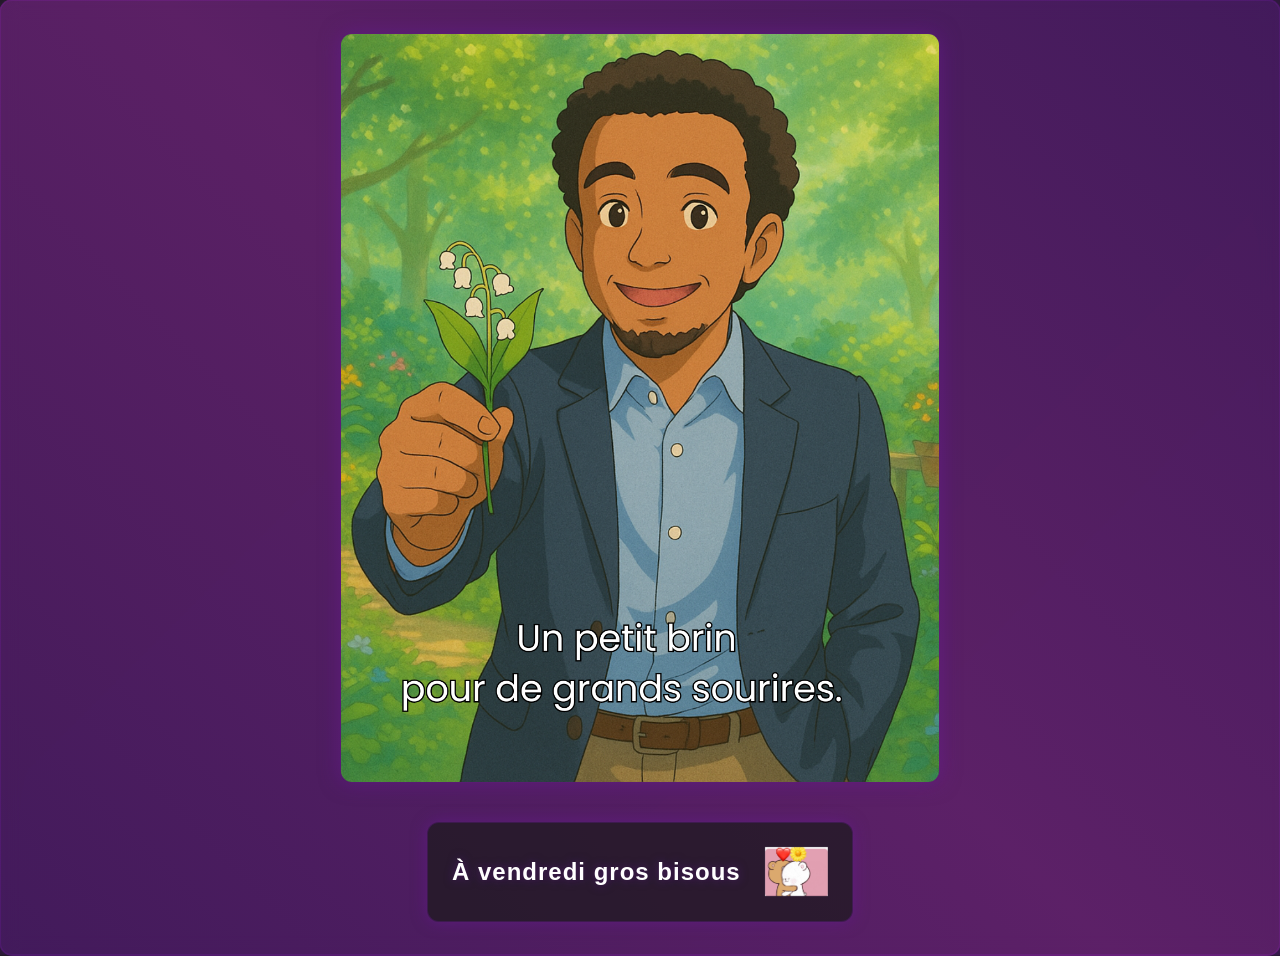
<file: page_cachee.html>
<!DOCTYPE html>
<html lang="fr">
<head>
    <meta charset="UTF-8">
    <meta name="viewport" content="width=device-width, initial-scale=1.0">
    <title>Page Secrète</title>
    <link rel="stylesheet" href="style.css">
</head>
<body>
    <div class="secret-content">
        <div class="container">
            <div class="image-container">
                <img src="images/secret.png" alt="Image secrète" class="secret-image">
            </div>
            <div class="message-container">
                <span class="message-text">À vendredi gros bisous</span>
                <img src="images/calin.png" alt="Calin" class="message-image">
            </div>
        </div>
    </div>
</body>
</html>
</file>
<file: style.css>
/* Variables globales */
:root {
    --primary-color: #6a1b9a;
    --success-color: #4caf50;
    --error-color: #f44336;
    --text-color: #e0e0e0;
    --background-color: rgba(26, 26, 26, 0.85);
    --border-radius: 12px;
    --spacing-xs: 0.5rem;
    --spacing-sm: 1rem;
    --spacing-md: 1.5rem;
    --spacing-lg: 2rem;
    --glow-color: rgba(106, 27, 154, 0.5);
}

/* Reset et styles de base */
* {
    margin: 0;
    padding: 0;
    box-sizing: border-box;
}

body {
    margin: 0;
    padding: 0;
    overflow-x: hidden;
    font-family: 'Arial', sans-serif;
    font-size: 16px;
    line-height: 1.5;
    color: var(--text-color);
    background: linear-gradient(135deg, #1a1a1a 0%, #2d1a3d 100%);
}

/* Styles pour mobile */
#canvas-container {
    position: fixed;
    top: 0;
    left: 0;
    width: 100%;
    height: 100%;
    z-index: -1;
    opacity: 0.7;
}

.content {
    position: relative;
    z-index: 1;
    min-height: 100vh;
    display: flex;
    justify-content: center;
    align-items: center;
    padding: var(--spacing-sm);
}

.container {
    background-color: var(--background-color);
    padding: var(--spacing-lg);
    border-radius: var(--border-radius);
    box-shadow: 0 0 20px var(--glow-color);
    backdrop-filter: blur(10px);
    width: 100%;
    max-width: 100%;
    animation: fadeIn 1s ease-in-out;
    border: 1px solid rgba(106, 27, 154, 0.3);
    position: relative;
}

.container::before {
    content: '';
    position: absolute;
    top: -2px;
    left: -2px;
    right: -2px;
    bottom: -2px;
    background: linear-gradient(45deg, #6a1b9a, #9c27b0, #6a1b9a);
    border-radius: calc(var(--border-radius) + 2px);
    z-index: -1;
    opacity: 0.5;
    animation: borderGlow 3s linear infinite;
}

h1 {
    text-align: center;
    color: #fff;
    margin-bottom: var(--spacing-lg);
    font-size: 1.75rem;
    text-shadow: 0 0 10px var(--glow-color);
    letter-spacing: 2px;
    position: relative;
}

h1::after {
    content: '';
    position: absolute;
    bottom: -10px;
    left: 50%;
    transform: translateX(-50%);
    width: 50px;
    height: 2px;
    background: linear-gradient(90deg, transparent, #6a1b9a, transparent);
}

.form-group {
    margin-bottom: var(--spacing-md);
    position: relative;
}

label {
    display: block;
    margin-bottom: var(--spacing-xs);
    color: var(--text-color);
    font-weight: bold;
    font-size: 0.9rem;
    letter-spacing: 1px;
}

input {
    width: 100%;
    padding: var(--spacing-sm);
    border: 2px solid rgba(106, 27, 154, 0.3);
    border-radius: var(--border-radius);
    font-size: 1rem;
    transition: all 0.3s ease;
    background-color: rgba(255, 255, 255, 0.1);
    color: var(--text-color);
    -webkit-appearance: none;
    letter-spacing: 1px;
}

input:focus {
    border-color: var(--primary-color);
    box-shadow: 0 0 15px var(--glow-color);
    outline: none;
    background-color: rgba(255, 255, 255, 0.15);
}

input::placeholder {
    color: rgba(255, 255, 255, 0.5);
}

button {
    width: 100%;
    padding: var(--spacing-sm);
    border: none;
    border-radius: var(--border-radius);
    font-size: 1rem;
    font-weight: bold;
    cursor: pointer;
    transition: all 0.3s ease;
    text-transform: uppercase;
    letter-spacing: 2px;
    -webkit-tap-highlight-color: transparent;
    position: relative;
    overflow: hidden;
}

button::before {
    content: '';
    position: absolute;
    top: 0;
    left: -100%;
    width: 100%;
    height: 100%;
    background: linear-gradient(90deg, transparent, rgba(255, 255, 255, 0.2), transparent);
    transition: 0.5s;
}

button:hover::before {
    left: 100%;
}

button[type="submit"] {
    background: linear-gradient(45deg, #6a1b9a, #9c27b0);
    color: white;
    box-shadow: 0 0 15px var(--glow-color);
}

button[type="submit"]:hover, button[type="submit"]:focus {
    transform: translateY(-2px);
    box-shadow: 0 0 20px var(--glow-color);
}

.indice-btn {
    margin-top: var(--spacing-sm);
    background: linear-gradient(45deg, #2e7d32, #4caf50);
    color: white;
    box-shadow: 0 0 15px rgba(76, 175, 80, 0.5);
}

.indice-btn:hover, .indice-btn:focus {
    transform: translateY(-2px);
    box-shadow: 0 0 20px rgba(76, 175, 80, 0.7);
}

.indice-text {
    margin-top: var(--spacing-sm);
    padding: var(--spacing-md);
    background-color: rgba(0, 0, 0, 0.3);
    border-radius: var(--border-radius);
    border: 1px solid rgba(106, 27, 154, 0.3);
    display: none;
    text-align: center;
    font-style: italic;
    color: var(--text-color);
    animation: fadeIn 0.5s ease-in-out;
    box-shadow: 0 0 10px rgba(106, 27, 154, 0.2);
}

.error-message {
    color: #ff5252;
    text-align: center;
    margin-top: var(--spacing-sm);
    padding: var(--spacing-sm);
    background-color: rgba(244, 67, 54, 0.1);
    border-radius: var(--border-radius);
    display: none;
    animation: shake 0.5s ease-in-out;
    border: 1px solid rgba(244, 67, 54, 0.3);
    box-shadow: 0 0 10px rgba(244, 67, 54, 0.2);
}

/* Animations */
@keyframes fadeIn {
    from { opacity: 0; transform: translateY(20px); }
    to { opacity: 1; transform: translateY(0); }
}

@keyframes fadeInSlow {
    0% { 
        opacity: 0;
        transform: scale(0.95);
    }
    50% {
        opacity: 0.5;
        transform: scale(1.02);
    }
    100% { 
        opacity: 1;
        transform: scale(1);
    }
}

@keyframes slideIn {
    0% {
        opacity: 0;
        transform: translateX(-20px);
    }
    100% {
        opacity: 1;
        transform: translateX(0);
    }
}

@keyframes slideInRight {
    0% {
        opacity: 0;
        transform: translateX(20px);
    }
    100% {
        opacity: 1;
        transform: translateX(0);
    }
}

@keyframes shake {
    0%, 100% { transform: translateX(0); }
    25% { transform: translateX(-5px); }
    75% { transform: translateX(5px); }
}

@keyframes borderGlow {
    0% { opacity: 0.5; }
    50% { opacity: 0.8; }
    100% { opacity: 0.5; }
}

/* Media Queries pour les écrans plus grands */
@media screen and (min-width: 480px) {
    .container {
        padding: var(--spacing-lg);
        max-width: 90%;
    }

    h1 {
        font-size: 2rem;
    }
}

@media screen and (min-width: 768px) {
    .container {
        max-width: 450px;
    }

    h1 {
        font-size: 2.5rem;
    }

    .content {
        padding: var(--spacing-lg);
    }
}

/* Optimisations pour les appareils mobiles */
@media (hover: none) {
    button:hover {
        transform: none;
    }
}

/* Support pour les appareils avec des écrans très hauts */
@media screen and (min-height: 800px) {
    .content {
        padding: var(--spacing-lg);
    }
}

/* Support pour les appareils avec des écrans très larges */
@media screen and (min-width: 1200px) {
    .container {
        max-width: 500px;
    }
}

.image-container {
    width: 100%;
    max-width: 600px;
    margin-bottom: var(--spacing-lg);
    position: relative;
    animation: fadeInSlow 2s ease-out forwards;
    transform-style: preserve-3d;
    perspective: 1000px;
}

.secret-image {
    width: 100%;
    height: auto;
    border-radius: var(--border-radius);
    box-shadow: 0 0 20px var(--glow-color);
    border: 1px solid rgba(106, 27, 154, 0.3);
    transform-style: preserve-3d;
    transition: transform 0.5s ease;
    animation: float3D 6s ease-in-out infinite;
    position: relative;
}

.secret-image::before {
    content: '';
    position: absolute;
    top: 0;
    left: 0;
    right: 0;
    bottom: 0;
    background: linear-gradient(135deg, rgba(106, 27, 154, 0.2), rgba(156, 39, 176, 0.2));
    border-radius: var(--border-radius);
    transform: translateZ(-10px);
    pointer-events: none;
}

.secret-image::after {
    content: '';
    position: absolute;
    top: 0;
    left: 0;
    right: 0;
    bottom: 0;
    background: radial-gradient(circle at 50% 50%, rgba(255, 255, 255, 0.1), transparent 70%);
    border-radius: var(--border-radius);
    transform: translateZ(5px);
    pointer-events: none;
}

@keyframes float3D {
    0% {
        transform: translateZ(0) rotateX(0) rotateY(0);
    }
    25% {
        transform: translateZ(20px) rotateX(2deg) rotateY(2deg);
    }
    50% {
        transform: translateZ(0) rotateX(0) rotateY(0);
    }
    75% {
        transform: translateZ(-20px) rotateX(-2deg) rotateY(-2deg);
    }
    100% {
        transform: translateZ(0) rotateX(0) rotateY(0);
    }
}

/* Effet de survol 3D */
.image-container:hover .secret-image {
    transform: translateZ(30px) rotateX(5deg) rotateY(5deg);
    box-shadow: 0 20px 40px rgba(106, 27, 154, 0.4);
}

/* Media Queries pour les effets 3D */
@media (hover: none) {
    .image-container:hover .secret-image {
        transform: none;
    }
    
    .secret-image {
        animation: float3D 6s ease-in-out infinite;
    }
}

.mystery-text {
    text-align: center;
    color: rgba(255, 255, 255, 0.9);
    margin-bottom: var(--spacing-lg);
    font-style: italic;
    letter-spacing: 2px;
    text-shadow: 0 0 10px var(--glow-color);
    animation: pulse 2s infinite;
    font-size: 1.5rem;
    position: relative;
    padding-bottom: var(--spacing-md);
}

.mystery-text::after {
    content: '';
    position: absolute;
    bottom: 0;
    left: 50%;
    transform: translateX(-50%);
    width: 100px;
    height: 2px;
    background: linear-gradient(90deg, transparent, #6a1b9a, transparent);
}

@keyframes pulse {
    0% { opacity: 0.7; }
    50% { opacity: 1; }
    100% { opacity: 0.7; }
}

/* Styles pour la page cachée */
.secret-content {
    min-height: 100vh;
    display: flex;
    flex-direction: column;
    position: relative;
}

.secret-content .container {
    flex: 1;
    display: flex;
    flex-direction: column;
    justify-content: center;
    align-items: center;
    padding: var(--spacing-lg);
    max-width: 100%;
    margin: 0;
}

.message-container {
    display: flex;
    align-items: center;
    gap: var(--spacing-md);
    padding: var(--spacing-md);
    background: rgba(26, 26, 26, 0.7);
    border-radius: var(--border-radius);
    border: 1px solid rgba(106, 27, 154, 0.3);
    box-shadow: 0 0 15px var(--glow-color);
    animation: fadeIn 1.5s ease-out 1s forwards;
    opacity: 0;
}

.message-image {
    height: 50px;
    width: auto;
    object-fit: contain;
    animation: slideInRight 1s ease-out 1.5s forwards;
    opacity: 0;
}

.message-text {
    color: white;
    font-size: 1.5rem;
    font-weight: bold;
    text-shadow: 0 0 10px var(--glow-color);
    letter-spacing: 1px;
    animation: slideIn 1s ease-out 1.5s forwards;
    opacity: 0;
}

.return-btn {
    background: linear-gradient(45deg, #6a1b9a, #9c27b0);
    color: white;
    padding: var(--spacing-sm) var(--spacing-lg);
    border-radius: var(--border-radius);
    border: none;
    cursor: pointer;
    transition: all 0.3s ease;
    font-weight: bold;
    letter-spacing: 1px;
    text-transform: uppercase;
    box-shadow: 0 0 15px var(--glow-color);
}

.return-btn:hover {
    transform: translateY(-2px);
    box-shadow: 0 0 20px var(--glow-color);
}

/* Media Queries spécifiques pour la page cachée */
@media screen and (max-width: 768px) {
    .secret-content .container {
        padding: var(--spacing-md);
    }

    .image-container {
        max-width: 100%;
    }

    .message-container {
        padding: var(--spacing-sm);
    }

    .message-image {
        height: 40px;
    }

    .message-text {
        font-size: 1.2rem;
    }
}

@media screen and (max-width: 480px) {
    .secret-content .container {
        padding: var(--spacing-sm);
    }

    .message-container {
        flex-direction: column;
        text-align: center;
        gap: var(--spacing-sm);
    }

    .message-image {
        height: 35px;
    }

    .message-text {
        font-size: 1.1rem;
    }
}
</file>
